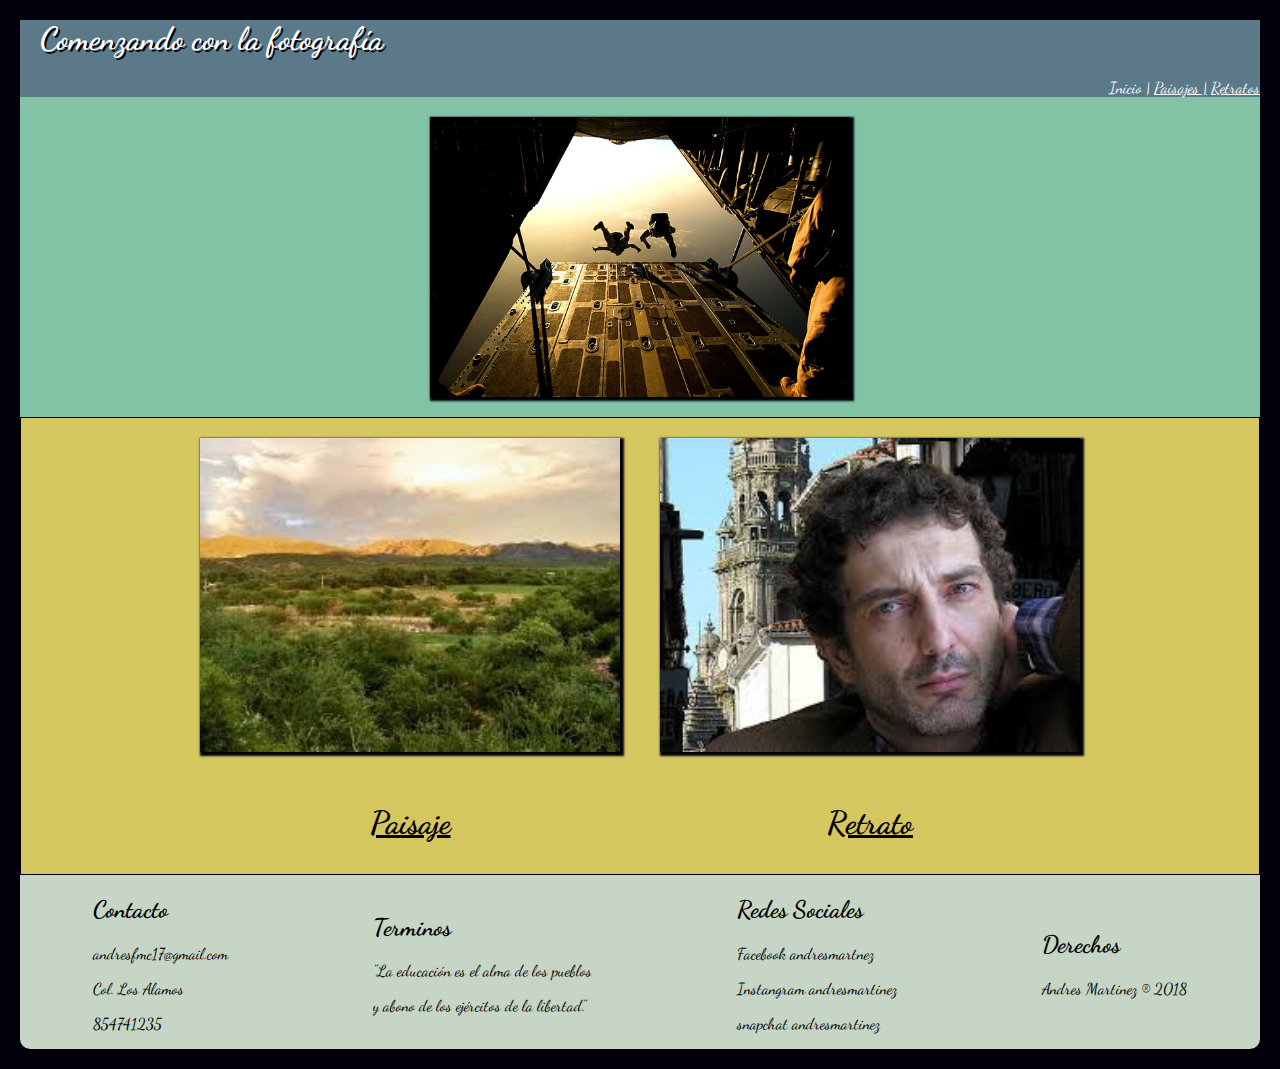
<file: index.html>
<!DOCTYPE>
<html>
	<head>
		<meta charset="utf-8">
		<link rel="stylesheet" href="css/estilos.css">
		<meta name="viewport" content="width=device-width, user-scalable=yes">
		<link href="https://fonts.googleapis.com/css?family=Dancing+Script" rel="stylesheet">
		<title>la fotografía</title>
	</head>
	<body>
		<header id="cabecera">
			<nav>
				<h1>Comenzando con la fotografía</h1>
				<a href="index.html" id="sinsu">Inicio |</a>
				<a href="paisajes.html" >Paisajes |</a>
				<a href="retratos.html" >Retratos</a>
			</nav>
		</header>
	
		<section id="contenedor">
			<article id="contenido">
				<img src="imagenes/imagen.jpg" alt="imagen1">
			</article>

			<article id="contenido2">
				<div>
					<img src="imagenes/imagen2.jpg" id="imagen2">
					<p><strong>Paisaje</strong></p>
				</div>
				<div>
					<img src="imagenes/imagen3.jpg" id="imagen3">
					<p><strong>Retrato</strong></p>
				</div>	
			</article>
		</section>
		<footer id="pie">
			<div>
				<h2>Contacto</h2>
				<p>andresfmc17@gmail.com</p>
				<p>Col. Los Alamos</p>
				<p>854741235</p>
			</div>
			<div>
				<h2>Terminos</h2>
				<p>"La educación es el alma de los pueblos</p> <p> y abono de los ejércitos de la libertad."</p>
				
			</div>
			<div>
				<h2>Redes Sociales</h2>
				<p>Facebook andresmartnez</p>
				<p>Instangram andresmartinez</p>
				<p>snapchat andresmartinez</p>
			</div>
			<div>
				<h2>Derechos</h2>
				<p>Andres Martinez ® 2018</p>
			</div>
		</footer>
	</body>
</html>
</file>
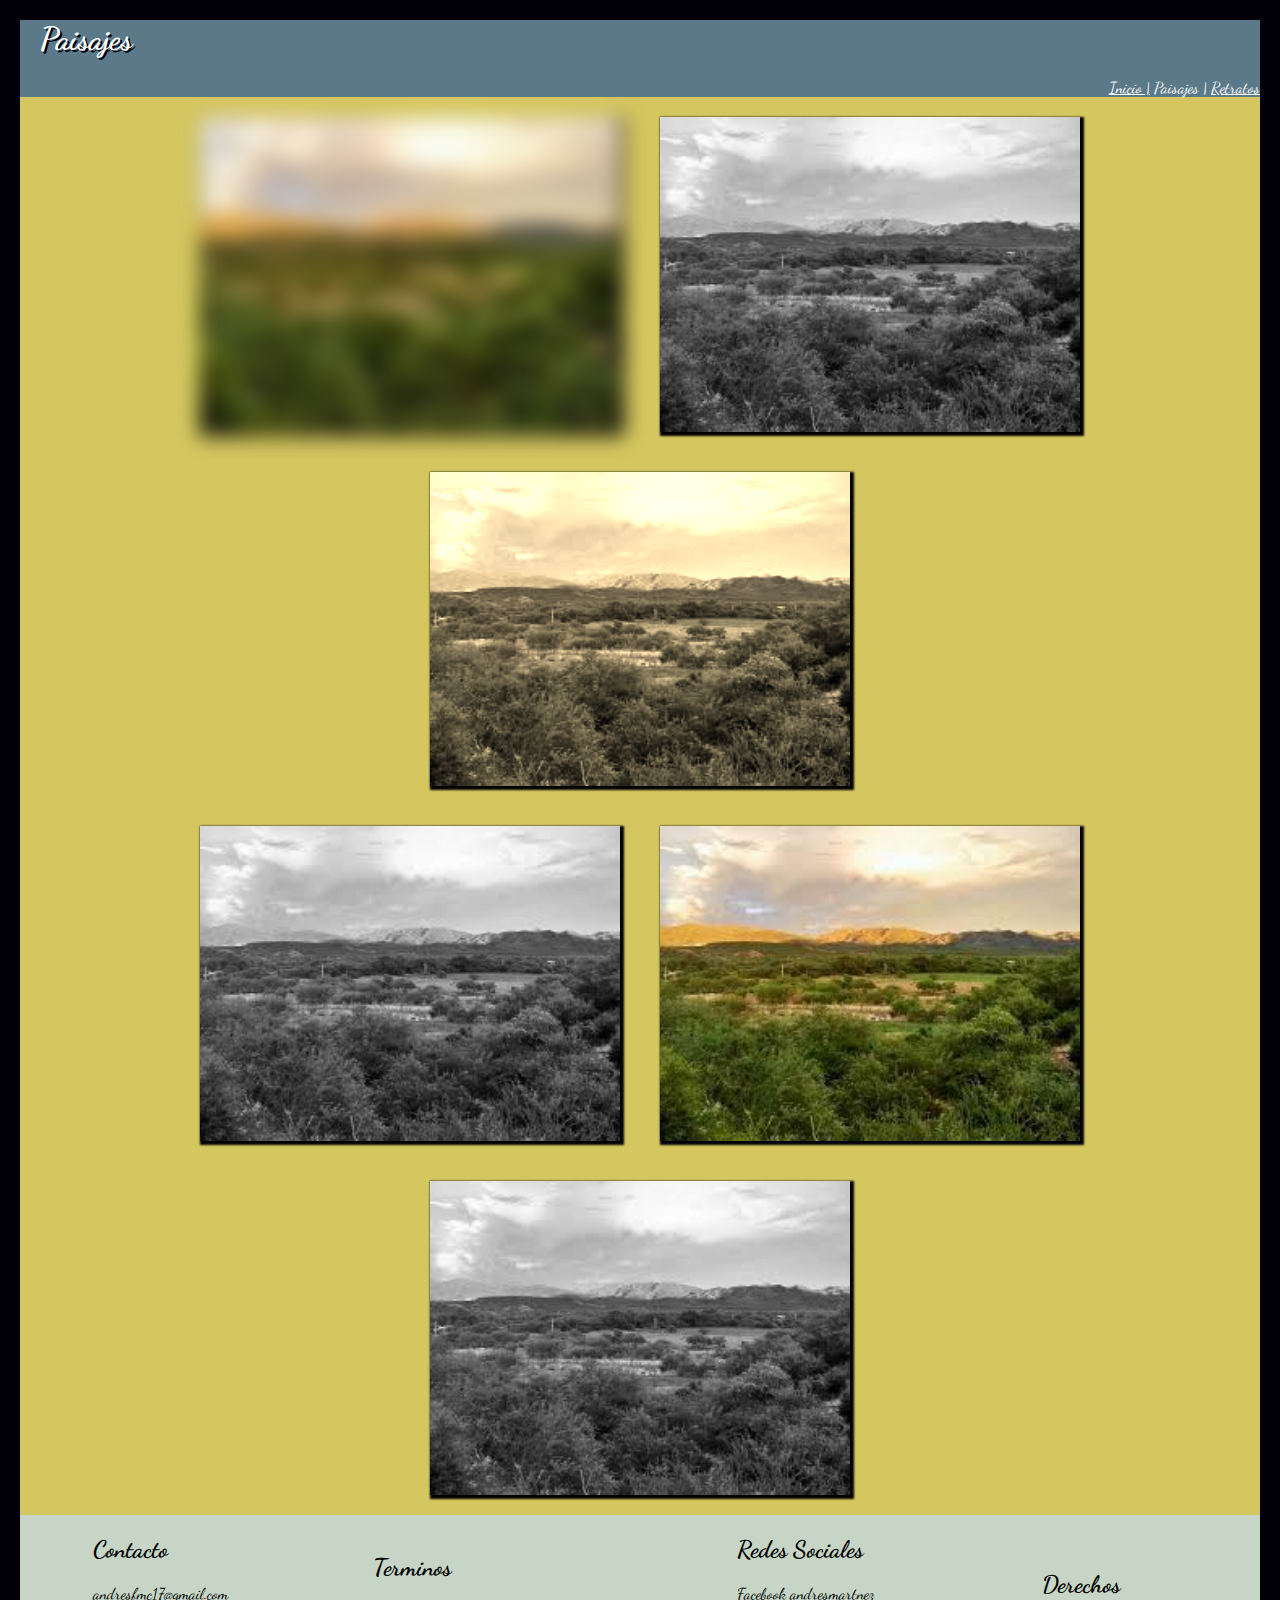
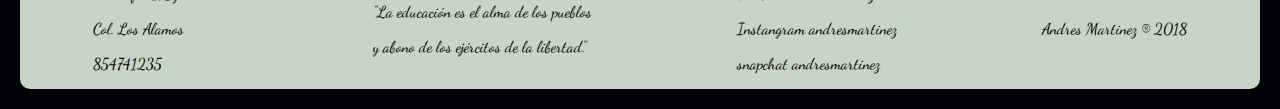
<file: paisajes.html>
<!DOCTYPE>
<html>
	<head>
		<meta charset="utf-8">
		<link rel="stylesheet" href="css/paisajes.css">
		<meta name="viewport" content="width=device-width, user-scalable=yes">
		<link href="https://fonts.googleapis.com/css?family=Dancing+Script" rel="stylesheet">
		<title>la fotografía</title>
	</head>
	<body>
		<header id="cabecera">
			<nav>
				<h1>Paisajes</h1>
				<a href="index.html" >Inicio |</a>
				<a href="paisajes.html" id="sinsu" >Paisajes |</a>
				<a href="retratos.html" >Retratos</a>
			</nav>
		</header>
	
		<section id="contenedor">
			<article id="contenido2">
				<div>
					<img src="imagenes/imagen2.jpg" id="imagen1">
				</div>
				<div>
					<img src="imagenes/imagen2.jpg" id="imagen2">
				</div>
				<div>
					<img src="imagenes/imagen2.jpg" id="imagen3">
				</div>
			</article>
			<article id="contenido2">	
				<div>
					<img src="imagenes/imagen2.jpg" id="imagen2">
				</div>
				<div>
					<img src="imagenes/imagen2.jpg">
				</div>
				<div>
					<img src="imagenes/imagen2.jpg" id="imagen2">
				</div>	
			</article>
		</section>
		<footer id="pie">
			<div>
				<h2>Contacto</h2>
				<p>andresfmc17@gmail.com</p>
				<p>Col. Los Alamos</p>
				<p>854741235</p>
			</div>
			<div>
				<h2>Terminos</h2>
				<p>"La educación es el alma de los pueblos</p> <p> y abono de los ejércitos de la libertad."</p>
				
			</div>
			<div>
				<h2>Redes Sociales</h2>
				<p>Facebook andresmartnez</p>
				<p>Instangram andresmartinez</p>
				<p>snapchat andresmartinez</p>
			</div>
			<div>
				<h2>Derechos</h2>
				<p>Andres Martinez ® 2018</p>
			</div>
		</footer>
	</body>
</html>
</file>
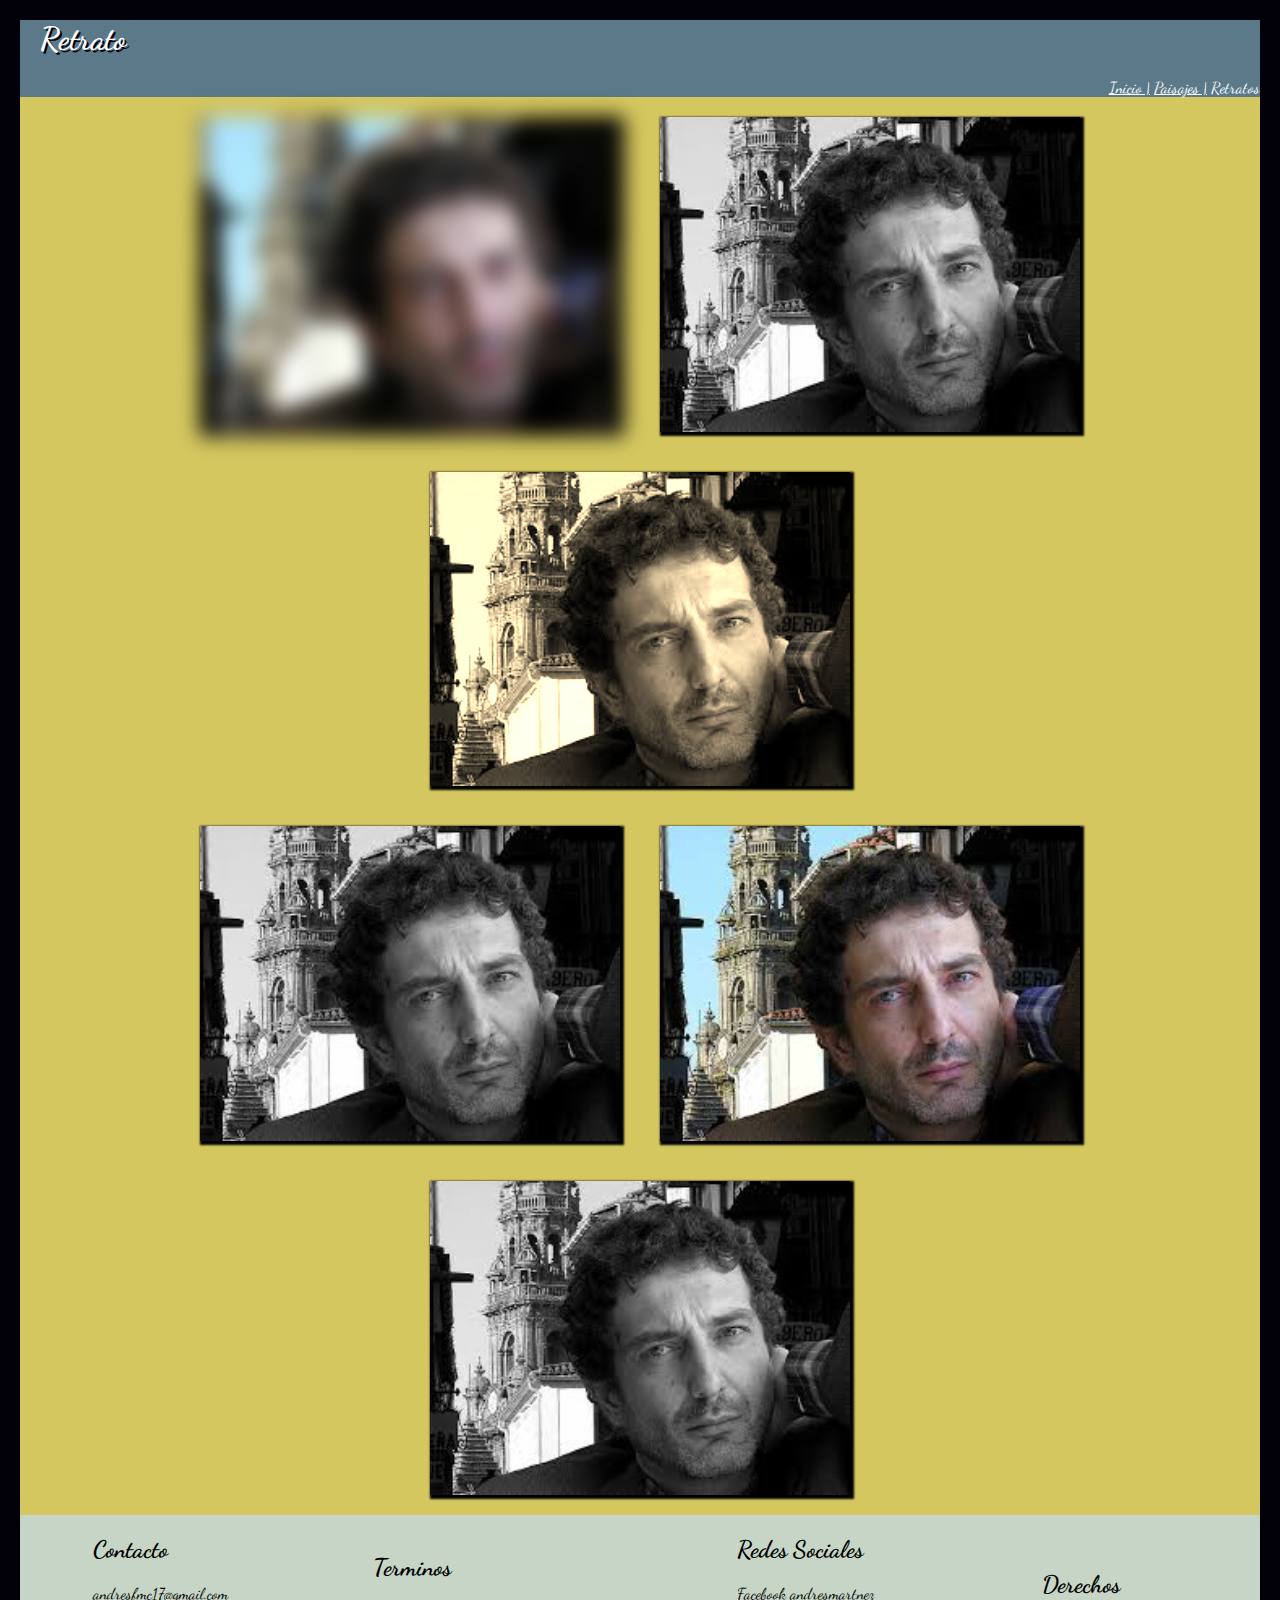
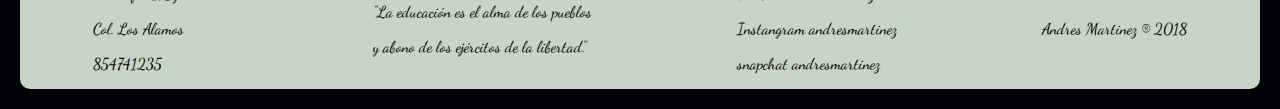
<file: retratos.html>
<!DOCTYPE>
<html>
	<head>
		<meta charset="utf-8">
		<link rel="stylesheet" href="css/retratos.css">
		<meta name="viewport" content="width=device-width, user-scalable=yes">
		<link href="https://fonts.googleapis.com/css?family=Dancing+Script" rel="stylesheet">
		<title>la fotografía</title>
	</head>
	<body>
		<header id="cabecera">
			<nav>
				<h1>Retrato</h1>
				<a href="index.html" >Inicio |</a>
				<a href="paisajes.html" >Paisajes |</a>
				<a href="retratos.html" id="sinsu">Retratos</a>
			</nav>
		</header>
	
		<section id="contenedor">
			<article id="contenido2">
				<div>
					<img src="imagenes/imagen3.jpg" id="imagen1">
				</div>
				<div>
					<img src="imagenes/imagen3.jpg" id="imagen2">
				</div>
				<div>
					<img src="imagenes/imagen3.jpg" id="imagen3">
				</div>
			</article>
			<article id="contenido2">	
				<div>
					<img src="imagenes/imagen3.jpg" id="imagen2">
				</div>
				<div>
					<img src="imagenes/imagen3.jpg">
				</div>
				<div>
					<img src="imagenes/imagen3.jpg" id="imagen2">
				</div>	
			</article>
		</section>
		<footer id="pie">
			<div>
				<h2>Contacto</h2>
				<p>andresfmc17@gmail.com</p>
				<p>Col. Los Alamos</p>
				<p>854741235</p>
			</div>
			<div>
				<h2>Terminos</h2>
				<p>"La educación es el alma de los pueblos</p> <p> y abono de los ejércitos de la libertad."</p>
				
			</div>
			<div>
				<h2>Redes Sociales</h2>
				<p>Facebook andresmartnez</p>
				<p>Instangram andresmartinez</p>
				<p>snapchat andresmartinez</p>
			</div>
			<div>
				<h2>Derechos</h2>
				<p>Andres Martinez ® 2018</p>
			</div>
		</footer>
	</body>
</html>
</file>
<file: css/estilos.css>
body{
	font-family: 'Dancing Script', cursive;
	background: #02010a;
	margin: 20px;
}

header h1{
	background-color: #5b7989;
	text-align: left;
	color:white;
	text-shadow: 2px 2px #02010a;
	border-radius: 10px 10px 0px 0px;
	margin: 20px;

}
#cabecera{
	background-color: #5b7989;
}
header nav{
	text-align: right;
	
}
a{
	color:white;
}	
img{
	box-shadow: 2px 2px 2px 2px rgba(2,1,10,1);
	width:420px;
	margin: 20px;
}

#sinsu{
	text-decoration: none;
}
#contenedor{
	text-align: center;
	font-size: 2em;
	text-decoration: underline;

}	
#contenido{
	background-color: #82c3a6;
}
#contenido2{
	background-color: #d5c75f;
	display: flex ;
	flex-wrap: wrap ;
	justify-content: center; 
	flex-direction: row;
	border: 1px solid;
}
#imagen2:hover {
	transform: rotate(10deg);
	box-shadow: 2px 2px 2px 2px #82c3a6;
}
#imagen3:hover {
	transform: translate(20px, -5px);
	box-shadow: 2px 2px 2px 2px #82c3a6;
}
@media (max-width: 900px){
	header h1{
	
	text-align: center;
	}
	
	header nav{
	text-align: center;
	}
	#contenedor {
		width: 100%;
		flex-direction: column ;
		text-align: center;
	}
	img{
		width: 70%;
	}
	#pie{
		flex-direction: column ;
		text-align: center;
	}
}
footer{
	background-color: #C6d5c5;
	border-radius: 0px 0px 10px 10px;
	display: flex ;
	flex-direction: row ;
	flex-wrap: wrap ;
	justify-content: space-around ;
	align-items: center ;
	align-content: center ;
}
@keyframes body-animacion {
	0% {
		position: relative;
		top: 150%;
	}
	50% {
		position: relative;
		top: -5%;
	}
	100% {
		position: relative;
		top: 0%;
	}
}
body{
	animation-name: body-animacion;
	animation-duration: 2s;
}
</file>
<file: css/paisajes.css>
body{
	font-family: 'Dancing Script', cursive;
	background: #02010a;
	margin: 20px;
}

header h1{
	background-color: #5b7989;
	text-align: left;
	color:white;
	text-shadow: 2px 2px #02010a;
	border-radius: 10px 10px 0px 0px;
	margin: 20px;
}
#cabecera{
	background-color: #5b7989;
}
header nav{
	text-align: right;
	
}
a{
	color:white;
}	
img{
	box-shadow: 2px 2px 2px 2px rgba(2,1,10,1);
	width:420px;
	margin: 20px;
}

#sinsu{
	text-decoration: none;
}
#contenedor{
	text-align: center;
	font-size: 2em;
	text-decoration: underline;
}
#contenido2{
	background-color: #d5c75f;
	display: flex ;
	flex-wrap: wrap ;
	justify-content: center; 
	flex-direction: row;
	
}
#imagen1 {
-webkit-filter: blur(10px);
filter: blur(10px);
}
#imagen2 {
-webkit-filter: grayscale(100%);
filter: grayscale(100%);
}
#imagen3 {
-webkit-filter: sepia(90%);
}

@media (max-width: 900px){
	header h1{
	
	text-align: center;
	}
	
	header nav{
	text-align: center;
	}
	#contenedor {
		width: 100%;
		flex-direction: column ;
		text-align: center;
	}
	img{
		width: 70%;
	}
	#pie{
		flex-direction: column ;
		text-align: center;
	}
}
footer{
	background-color: #C6d5c5;
	border-radius: 0px 0px 10px 10px;
	display: flex ;
	flex-direction: row ;
	flex-wrap: wrap ;
	justify-content: space-around ;
	align-items: center ;
	align-content: center ;
}
@keyframes body-animacion {
	0% {
		position: relative;
		top: 150%;
	}
	50% {
		position: relative;
		top: -5%;
	}
	100% {
		position: relative;
		top: 0%;
	}
}

body{
	animation-name: body-animacion;
	animation-duration: 2s;
}
</file>
<file: css/retratos.css>
body{
	font-family: 'Dancing Script', cursive;
	background: #02010a;
	margin: 20px;
}

header h1{
	background-color: #5b7989;
	text-align: left;
	color:white;
	text-shadow: 2px 2px #02010a;
	border-radius: 10px 10px 0px 0px;
	margin: 20px;
}
#cabecera{
	background-color: #5b7989;
}
header nav{
	text-align: right;
	
}
a{
	color:white;
}	
img{
	box-shadow: 2px 2px 2px 2px rgba(2,1,10,1);
	width:420px;
	margin: 20px;
}

#sinsu{
	text-decoration: none;
}
#contenedor{
	text-align: center;
	font-size: 2em;
	text-decoration: underline;
}
#contenido2{
	background-color: #d5c75f;
	display: flex ;
	flex-wrap: wrap ;
	justify-content: center; 
	flex-direction: row;
	
}
#imagen1 {
-webkit-filter: blur(10px);
filter: blur(10px);
}
#imagen2 {
-webkit-filter: grayscale(100%);
filter: grayscale(100%);
}
#imagen3 {
-webkit-filter: sepia(90%);
}

@media (max-width: 900px){
	header h1{
	
	text-align: center;
	}
	
	header nav{
	text-align: center;
	}
	#contenedor {
		width: 100%;
		flex-direction: column ;
		text-align: center;
	}
	img{
		width: 70%;
	}
	#pie{
		flex-direction: column ;
		text-align: center;
	}
}
footer{
	background-color: #C6d5c5;
	border-radius: 0px 0px 10px 10px;
	display: flex ;
	flex-direction: row ;
	flex-wrap: wrap ;
	justify-content: space-around ;
	align-items: center ;
	align-content: center ;
	bor

	
}
@keyframes body-animacion {
	0% {
		position: relative;
		top: 150%;
	}
	50% {
		position: relative;
		top: -5%;
	}
	100% {
		position: relative;
		top: 0%;
	}
}

body{
	animation-name: body-animacion;
	animation-duration: 2s;
</file>
